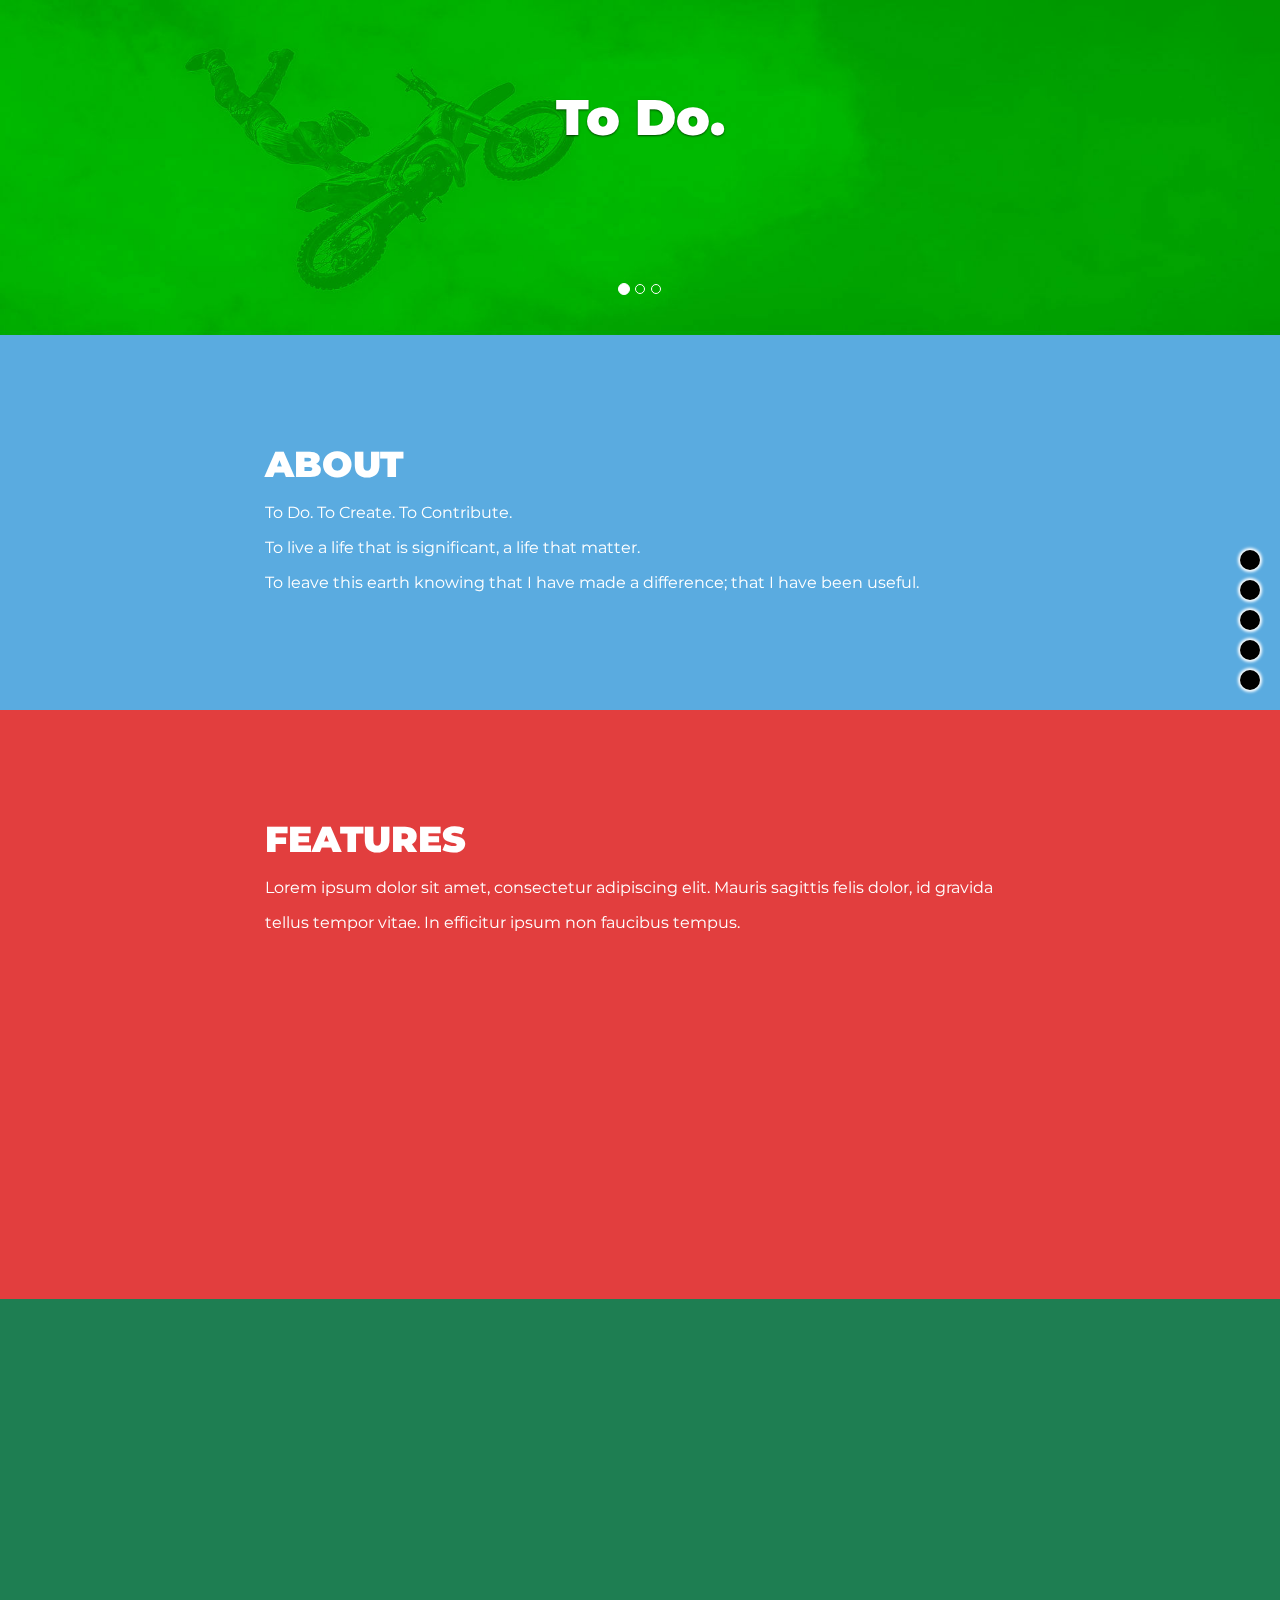
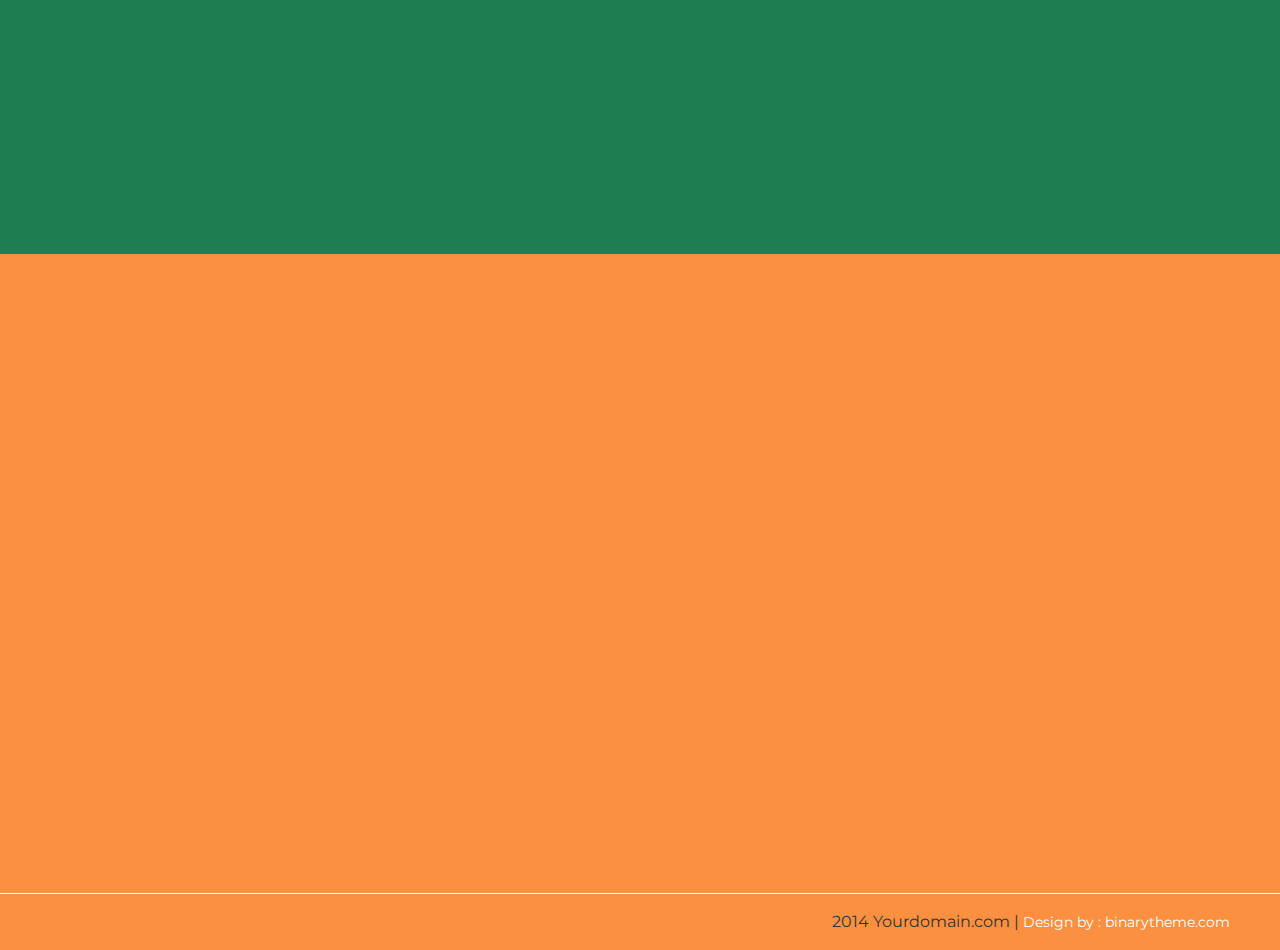
<file: index.html>
﻿<!DOCTYPE html>
<html xmlns="http://www.w3.org/1999/xhtml">
<head>
    <meta charset="utf-8" />
    <meta name="viewport" content="width=device-width, initial-scale=1, maximum-scale=1" />
    <meta name="description" content="A page with a blank taken-free-from-the-internet template." />
    <meta name="author" content="Hawa Yahya" />
    <!--[if IE]>
        <meta http-equiv="X-UA-Compatible" content="IE=edge,chrome=1">
        <![endif]-->
    <title>Hawa Yahya</title>
    <!-- BOOTSTRAP CORE STYLE CSS -->
    <link href="assets/css/bootstrap.css" rel="stylesheet" />
    <!-- FONT AWESOME CSS -->
    <link href="assets/css/font-awesome.css" rel="stylesheet" />
    <!-- ANIMATION STYLES -->
    <link href="assets/css/animate.css" rel="stylesheet" />
    <!-- CUSTOM STYLE CSS -->
    <link href="assets/css/style.css" rel="stylesheet" />
    <!-- GOOGLE FONT -->
    <link href='http://fonts.googleapis.com/css?family=Montserrat:400,700' rel='stylesheet' type='text/css' />
</head>
<body>

    <div id="home-sec">

        <div id="carousel-example" class="carousel slide" data-ride="carousel">

            <div class="carousel-inner">
                <div class="item active ">

                    <img src="assets/img/1.jpg" alt="" />
                    <div class="carousel-caption">
                        <h1 class="slide-h1 wow bounceInDown" data-wow-duration="3s">To Do.</h1>
                        <h2 class="slide-h2 wow bounceInLeft" data-wow-duration="2s" data-wow-delay="1s"></h2>
                    </div>
                </div>
                <div class="item">
                    <img src="assets/img/1.jpg" alt="" />
                    <div class="carousel-caption">
                        <h1 class="slide-h1 wow bounceInDown" data-wow-duration="3s">To Create.</h1>
                        <h2 class="slide-h2 wow bounceInLeft" data-wow-duration="2s" data-wow-delay="1s"></h2>
                    </div>
                </div>
                <div class="item">
                    <img src="assets/img/1.jpg" alt="" />
                    <div class="carousel-caption">
                        <h1 class="slide-h1 wow bounceInDown" data-wow-duration="3s">To Contribute.</h1>
                        <h2 class="slide-h2 wow bounceInLeft" data-wow-duration="2s" data-wow-delay="1s"></h2>
                    </div>
                </div>
            </div>
            <!--INDICATORS-->
            <ol class="carousel-indicators">
                <li data-target="#carousel-example" data-slide-to="0" class="active"></li>
                <li data-target="#carousel-example" data-slide-to="1"></li>
                <li data-target="#carousel-example" data-slide-to="2"></li>
            </ol>

        </div>
    </div>
    <!-- HOME SECTION END-->
    <div id="nav">
        <ul class="list-unstyled">
            <li><a data-toggle="tooltip" data-placement="left" title="Home" href="#home-sec">Home</a></li>
            <li><a data-toggle="tooltip" data-placement="left" title="About" href="#about-sec">About</a></li>
            <li><a data-toggle="tooltip" data-placement="left" title="Features" href="#features-sec">Features</a></li>
            <li><a data-toggle="tooltip" data-placement="left" title="Team" href="#team-sec">Team</a></li>
            <li><a data-toggle="tooltip" data-placement="left" title="Contact" href="#contact-sec">Contact</a></li>
        </ul>
    </div>
    <!-- NAV SECTION END-->
    <section id="about-sec">
        <div class="container">
            <div class="row">
                <div class="col-lg-8 col-md-8 col-sm-8 col-lg-offset-2 col-md-offset-2 col-sm-offset-2 col-xs-12">
                    <h1 data-scroll-reveal="enter from the bottom after 0.1s">ABOUT </h1>
                    <p data-scroll-reveal="enter from the bottom after 0.3s">
                        To Do. To Create. To Contribute. <br>
						To live a life that is significant, a life that matter. <br>
						To leave this earth knowing that I have made a difference; that I have been useful. <br>
                    </p>
                </div>

            </div>
        </div>
    </section>
    <!-- ABOUT SECTION END-->
    <section id="features-sec">
        <div class="container ">
            <div class="row pad-btm">
                <div class="col-lg-8 col-md-8 col-sm-8 col-lg-offset-2 col-md-offset-2 col-sm-offset-2 col-xs-12">
                    <h1 data-scroll-reveal="enter from the bottom after 0.1s">FEATURES </h1>
                    <p data-scroll-reveal="enter from the bottom after 0.3s">
                        Lorem ipsum dolor sit amet, consectetur adipiscing elit. 
                  Mauris sagittis felis dolor, id gravida tellus tempor vitae. In efficitur ipsum non faucibus tempus.
                    </p>
                </div>

            </div>
            <div class="row ">
                <div class="col-lg-4 col-md-4 col-sm-4  col-xs-12 text-center" data-scroll-reveal="enter from the bottom after 0.5s">
                    <i class="fa fa-recycle fa-5x"></i>
                    <h4><a class="links" href="responsive.html">Responsive Design</a></h4>
                    <p>
                        Lorem ipsum dolor sit amet, consectetur adipiscing elit. 
                            Lorem ipsum dolor sit amet.
                    </p>
                </div>
                <div class="col-lg-4 col-md-4 col-sm-4  col-xs-12 text-center" data-scroll-reveal="enter from the bottom after 0.7s" >
                    <i class="fa fa-briefcase fa-5x"></i>
                    <h4><a class="links" href="easy.html">Easy to Customize</a></h4>
                    <p>
                        Lorem ipsum dolor sit amet, consectetur adipiscing elit. 
                          Lorem ipsum dolor sit amet.
                    </p>
                </div>
                <div class="col-lg-4 col-md-4 col-sm-4  col-xs-12 text-center" data-scroll-reveal="enter from the bottom after 0.9s">
                    <i class="fa fa-history fa-5x"></i>
                    <h4><a class="links" href="free.html">Free to Use</a></h4>
                    <p>
                        Lorem ipsum dolor sit amet, consectetur adipiscing elit. 
                           Lorem ipsum dolor sit amet.
                    </p>
                </div>

            </div>

        </div>

    </section>
    <!-- FEATURE SECTION END-->
    <section id="team-sec">
        <div class="container">
            <div class="row pad-btm">
                <div class="col-lg-8 col-md-8 col-sm-8 col-lg-offset-2 col-md-offset-2 col-sm-offset-2 col-xs-12">
                    <h1 data-scroll-reveal="enter from the bottom after 0.1s">TEAM </h1>
                    <p data-scroll-reveal="enter from the bottom after 0.3s">
                        Lorem ipsum dolor sit amet, consectetur adipiscing elit. 
                  Mauris sagittis felis dolor, id gravida tellus tempor vitae. In efficitur ipsum non faucibus tempus.
                    </p>
                </div>

            </div>
            <div class="row">
                <div class="col-lg-2 col-md-2 col-sm-2  col-xs-12 " data-scroll-reveal="enter from the bottom after 0.4s">
                    <img src="assets/img/1t.jpg" class="img-circle img-responsive set-img" />

                </div>
                <div class="col-lg-4 col-md-4 col-sm-4  col-xs-12 " data-scroll-reveal="enter from the bottom after 0.5s">
                    <h2>LEENA CHI MAXI</h2>
                    <p>
                        Lorem ipsum dolor sit amet, consectetur adipiscing elit. 
                          Lorem ipsum dolor sit amet.
                    </p>
                </div>
                <div class="col-lg-2 col-md-2 col-sm-2  col-xs-12 " data-scroll-reveal="enter from the bottom after 0.6s">
                    <img src="assets/img/2t.jpg" class="img-circle img-responsive set-img" />

                </div>
                <div class="col-lg-4 col-md-4 col-sm-4  col-xs-12 " data-scroll-reveal="enter from the bottom after 0.7s">
                    <h2>JHON DEO ALEX</h2>
                    <p>
                        Lorem ipsum dolor sit amet, consectetur adipiscing elit. 
                           Lorem ipsum dolor sit amet.
                    </p>
                </div>
            </div>

        </div>

    </section>
    <!-- TEAM SECTION END-->
    <section id="contact-sec">
        <div class="container">
            <div class="row pad-btm">
                <div class="col-lg-8 col-md-8 col-sm-8 col-lg-offset-2 col-md-offset-2 col-sm-offset-2 col-xs-12">
                    <h1 data-scroll-reveal="enter from the bottom after 0.1s">CONTACT </h1>
                    <p data-scroll-reveal="enter from the bottom after 0.3s">
                        Lorem ipsum dolor sit amet, consectetur adipiscing elit. 
                  Mauris sagittis felis dolor, id gravida tellus tempor vitae. In efficitur ipsum non faucibus tempus.
                    </p>
                </div>

            </div>
            <div class="row pad-btm">

                <div class="col-lg-6 col-md-6 col-sm-6 col-xs-12  " data-scroll-reveal="enter from the bottom after 0.5s">
                    <h2>Our Location</h2>
                    <p>
                        234/89 , UGCH BUILDING HOUSE,
                           <br />
                        DOUBLE LANE, NEW YORK CITY, 
                           <br />
                        UNITED STATES
                    </p>
                </div>
                <div class="col-lg-2 col-md-2 col-sm-2  col-xs-12 " data-scroll-reveal="enter from the bottom after 0.6s">
                    <img src="assets/img/1t.jpg" class="img-circle img-responsive cnt-img" />

                </div>
                <div class="col-lg-4 col-md-4 col-sm-4  col-xs-12 " data-scroll-reveal="enter from the bottom after 0.6s">
                    <p>
                        Lorem ipsum dolor sit amet, consectetur adipiscing elit. 
                          Lorem ipsum dolor sit amet.
                    </p>
                    <div class="form-group">
                        <input type="text" class="form-control" />
                        <br />
                        <a href="#" class="btn btn-primary">SUBSCRIBE FOR UPDATES</a>
                    </div>
                </div>

            </div>
            
                 </div>

    </section>
    <!-- CONTACT SECTION END-->
    <div id="footer-sec">
           &nbsp;2014 Yourdomain.com | 
             <a href="" style="font-size: 14px; color: #fff" target="_blank">Design by : binarytheme.com</a>

    </div>
    <!-- FOOTER SECTION END-->
    <!--CORE SCRIPTS-->
    <script src="assets/js/jquery-1.11.1.js"></script>
    <!--BOOTSTRAP SCRIPTS-->
    <script src="assets/js/bootstrap.js"></script>
    <!--WOW SCRIPTS-->
    <script src="assets/js/wow.js"></script>
    <!--SCROLL SCRIPTS-->
    <script src="assets/js/jquery.smooth-scroll.min.js"></script>
    <!--SCROLL ANIMATION SCRIPTS-->
    <script src="assets/js/scrollReveal.js"></script>
    <!--CUSTOM SCRIPTS-->
    <script src="assets/js/custom.js"></script>
</body>

</html>
</file>
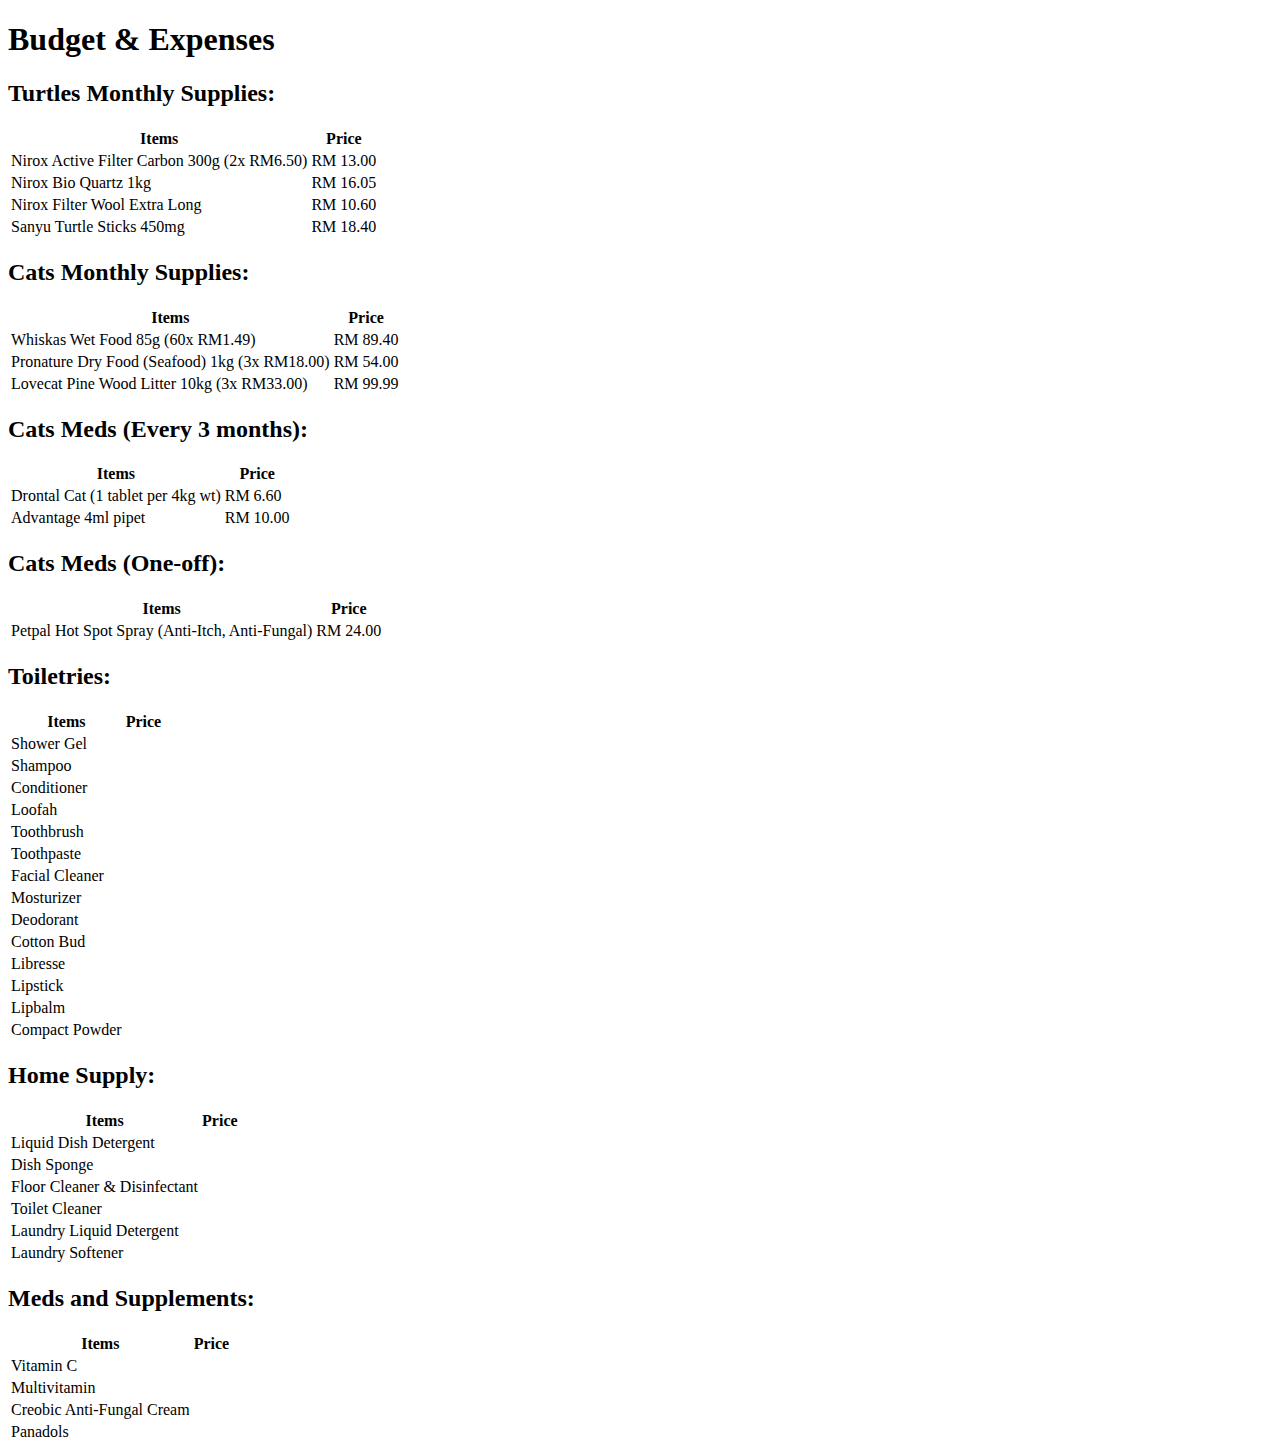
<file: responsive.html>
<!DOCTYPE html>
<html>
<body>
<h1>Budget & Expenses</h1>

<h2>Turtles Monthly Supplies:</h2>
<table>
  <tr>
    <th>Items</th> 
    <th>Price</th>
  </tr>
  <tr>
    <td>Nirox Active Filter Carbon 300g	(2x RM6.50)</td>
    <td>RM 13.00</td> 
  </tr>
  <tr>
    <td>Nirox Bio Quartz 1kg</td>
    <td>RM 16.05</td> 
  </tr>
    <tr>
    <td>Nirox Filter Wool Extra Long</td>
    <td>RM 10.60</td> 
  </tr>
    <tr>
    <td>Sanyu Turtle Sticks 450mg</td>
    <td>RM 18.40</td> 
  </tr>
</table>

<h2>Cats Monthly Supplies:</h2>
<table>
  <tr>
    <th>Items</th> 
    <th>Price</th>
  </tr>
  <tr>
    <td>Whiskas Wet Food 85g (60x RM1.49)</td>
    <td>RM 89.40</td> 
  </tr>
  <tr>
    <td>Pronature Dry Food (Seafood) 1kg (3x RM18.00)</td>
    <td>RM 54.00</td> 
  </tr>
    <tr>
    <td>Lovecat Pine Wood Litter 10kg (3x RM33.00)</td>
    <td>RM 99.99</td> 
  </tr>
</table>

<h2>Cats Meds (Every 3 months):</h2>
<table>
  <tr>
    <th>Items</th> 
    <th>Price</th>
  </tr>
  <tr>
    <td>Drontal Cat (1 tablet per 4kg wt)</td>
    <td>RM 6.60</td> 
  </tr>
  <tr>
    <td>Advantage 4ml pipet</td>
    <td>RM 10.00</td> 
  </tr>
</table>

<h2>Cats Meds (One-off):</h2>
<table>
  <tr>
    <th>Items</th> 
    <th>Price</th>
  </tr>
  <tr>
    <td>Petpal Hot Spot Spray (Anti-Itch, Anti-Fungal)</td>
    <td>RM 24.00</td> 
  </tr>
</table>

<h2>Toiletries:</h2>
<table>
  <tr>
    <th>Items</th> 
    <th>Price</th>
  </tr>
  <tr>
    <td>Shower Gel</td>
    <td></td> 
  </tr>
  <tr>
    <td>Shampoo	</td>
    <td></td> 
  </tr>
    <tr>
    <td>Conditioner</td>
    <td></td> 
  </tr>
    <tr>
    <td>Loofah</td>
    <td></td> 
  </tr>
  <tr>
    <td>Toothbrush</td>
    <td></td> 
  </tr>
  <tr>
    <td>Toothpaste</td>
    <td></td> 
  </tr>
  <tr>
    <td>Facial Cleaner</td>
    <td></td> 
  </tr>
  <tr>
    <td>Mosturizer</td>
    <td></td> 
  </tr>
    <tr>
    <td>Deodorant</td>
    <td></td> 
  </tr>
    <tr>
    <td>Cotton Bud</td>
    <td></td> 
  </tr>
  <tr>
    <td>Libresse</td>
    <td></td> 
  </tr>
  <tr>
    <td>Lipstick</td>
    <td></td> 
  </tr> 
  <tr>
    <td>Lipbalm</td>
    <td></td> 
  </tr>
  <tr>
    <td>Compact Powder</td>
    <td></td> 
  </tr> 
</table>

<h2>Home Supply:</h2>
<table>
  <tr>
    <th>Items</th> 
    <th>Price</th>
  </tr>
  <tr>
    <td>Liquid Dish Detergent</td>
    <td></td> 
  </tr>
  <tr>
    <td>Dish Sponge</td>
    <td></td> 
  </tr>
    <tr>
    <td>Floor Cleaner & Disinfectant</td>
    <td></td> 
  </tr>
    <tr>
    <td>Toilet Cleaner</td>
    <td></td> 
  </tr>
  <tr>
    <td>Laundry Liquid Detergent</td>
    <td></td> 
  </tr>
  <tr>
    <td>Laundry Softener</td>
    <td></td> 
  </tr>
</table>

<h2>Meds and Supplements:</h2>
<table>
  <tr>
    <th>Items</th> 
    <th>Price</th>
  </tr>
  <tr>
    <td>Vitamin C</td>
    <td></td> 
  </tr>
  <tr>
    <td>Multivitamin</td>
    <td></td> 
  </tr>
    <tr>
    <td>Creobic Anti-Fungal Cream</td>
    <td></td> 
  </tr>
    <tr>
    <td>Panadols</td>
    <td></td> 
  </tr>
</table>

</body>
</html>
</file>
<file: assets/css/style.css>
﻿
/*=============================================================
    Authour URI: www.binarytheme.com
    License: Commons Attribution 3.0

    http://creativecommons.org/licenses/by/3.0/

    100% Free To use For Personal And Commercial Use.
    IN EXCHANGE JUST GIVE US CREDITS AND TELL YOUR FRIENDS ABOUT US
   
    ========================================================  */

/*======================================
    GENERAL STYLES
  =======================================*/

body {
font-family: 'Montserrat', sans-serif;
font-size:16px;
line-height:35px;
}

.links {
	color: white;
	font-size: 16px;
}

.links:hover {
	transition: font-size 2s;
	font-size: 20px;
	text-decoration: none; 
}

 .carousel-caption {
    top: 50px;
}
section {
    padding-top:90px ; 
    padding-bottom:100px;
}
h1 {
    font-weight:900;
}
.pad-btm {
    padding-bottom:50px;
}
/*======================================
    HOME SECTION STYLES
  =======================================*/
#home-sec {
    background-color:#29CC71;
    line-height:30px;
}
home-sec .carousel-caption {
    top: 50px;
}
.slide-h1 {
    font-size:50px;
    font-weight:900;
    padding-bottom:10px;
}
.slide-h2 {
    font-size:25px;
    font-weight:900;
    padding-bottom:10px;
}
/*======================================
    NAV STYLES
  =======================================*/

#nav{
	position: fixed;
	top: 60%;
	right:10px;
}

#nav li{
	display: block;
margin: 10px;
width: 20px;
height: 20px;
overflow: hidden;
background-color: rgb(0, 0, 0);
border-radius: 50%;
	border-radius: 50%;
	-webkit-box-shadow: 0px 0px 3px 2px rgb(255, 255, 255);
	-moz-box-shadow: 0px 0px 3px 2px rgb(255, 255, 255);
	-ms-box-shadow: 0px 0px 3px 2px rgb(255, 255, 255);
	box-shadow: 0px 0px 3px 2px rgb(255, 255, 255);
}

#nav li:hover{
	background-color:#fff;
}

#nav a{
	text-indent: -999em;
	color: transparent;
}

/*======================================
   ABOUT SECTION STYLES
  =======================================*/

#about-sec {
    color:#fff;
    background-color:#5aabe0;
}
/*======================================
   FEATURES SECTION STYLES
  =======================================*/
#features-sec {
    background-color:#E23E3E;
    color:#fff;
}
/*======================================
   TEAM SECTION STYLES
  =======================================*/
#team-sec {
    color:#fff;
    background-color:#1e7e52;
}
.set-img {
    border:10px solid #29CC71;
}
/*======================================
   CONTACT SECTION STYLES
  =======================================*/

#contact-sec {
    color:#fff;
    background-color:#fa9040;
}
.cnt-img {
    border:10px solid #FFB566;
}
/*======================================
   FOOTER SECTION STYLES
  =======================================*/
#footer-sec {
    border-top:1px solid #fff;
    padding:10px 50px 10px 50px;
    text-align:right;
    background-color:#fa9040;
}
/*======================================
   MEDIA QUERIES
  =======================================*/


@media (min-width: 800px) and (max-width: 1000px) {
    .carousel-caption {
    top: 20px;
}
    .slide-h1 {
         font-size:30px;
         padding-bottom:5px;
    }
    .slide-h2 {
        padding-bottom:5px;
        font-size: 20px;
    }
   }


@media (min-width: 631px) and (max-width: 800px) {
    .carousel-caption {
    top: 10px;
}
    .slide-h1 {
         font-size:25px;
         padding-bottom:3px;
    }
    .slide-h2 {
        padding-bottom:3px;
        font-size: 15px;
    }
   }
@media (min-width: 501px) and (max-width: 630px) {
    .carousel-caption {
    top: 5px;
}
    .slide-h1 {
         font-size:25px;
         padding-bottom:3px;
    }
    .slide-h2 {
        display:none;
    }
   }
@media (min-width: 100px) and (max-width: 499px) {
    
    .slide-h1 {
        display:none;
    }
    .slide-h2 {
        display:none;
    }
   }
</file>
